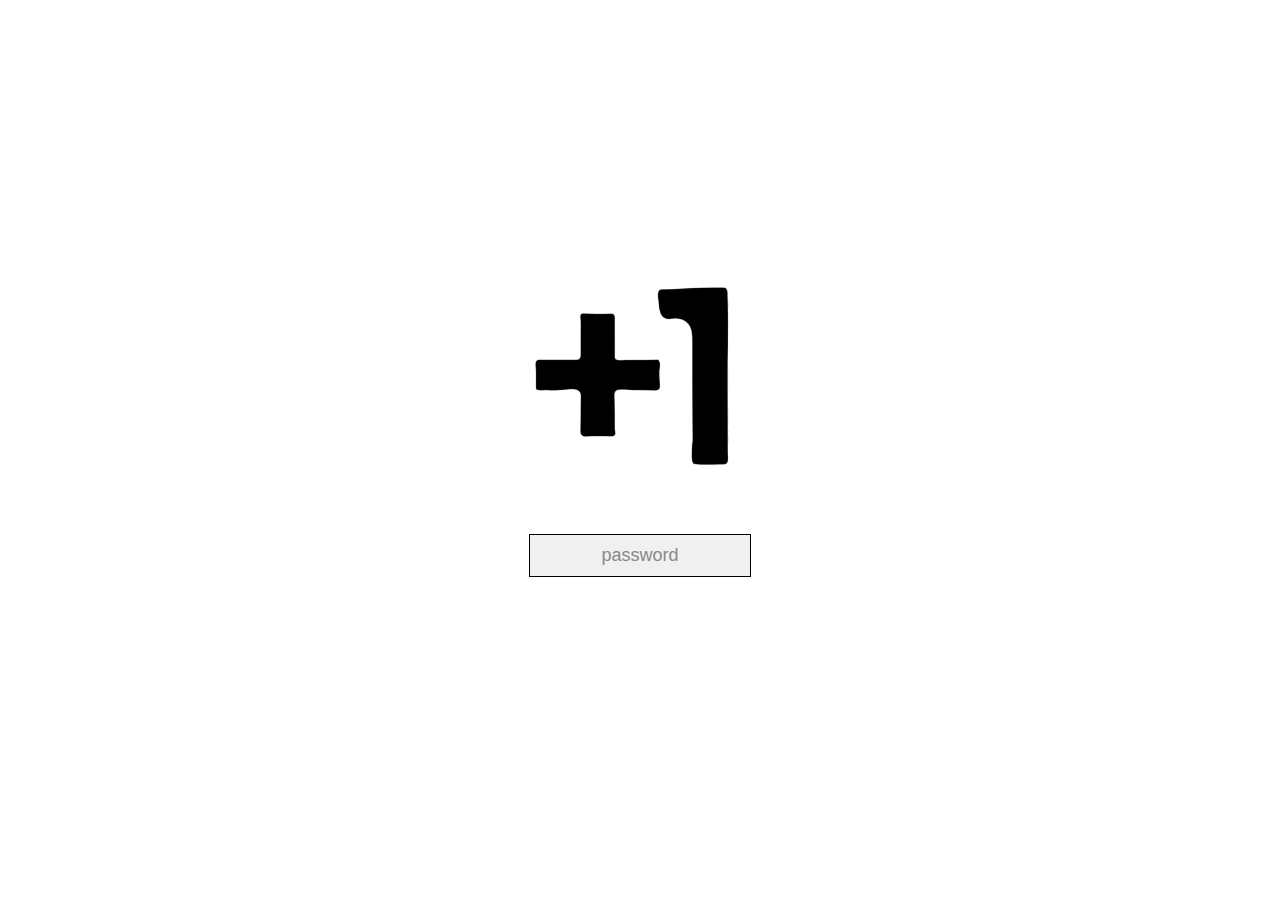
<file: index.html>
<!DOCTYPE html>
<html lang="en">
<head>
    <meta charset="UTF-8">
    <meta name="viewport" content="width=device-width, initial-scale=1.0">
    <title>Welcome to +1</title>
    <link rel="stylesheet" href="styles.css">
</head>
<body>
    <div class="container">
        <video class="video" autoplay muted loop playsinline>
            <source src="videos/company-video.mp4" type="video/mp4"> <!-- Replace "company-video.mp4" with your video filename -->
            <img src="images/company-logo.png" alt="Your company logo">
            Your browser does not support the video tag.
        </video>
        <input type="password" id="passwordInput" placeholder="password" autofocus> <!-- Input box for password -->
    </div>

    <script src="scripts.js"></script>
</body>
</html>
</file>
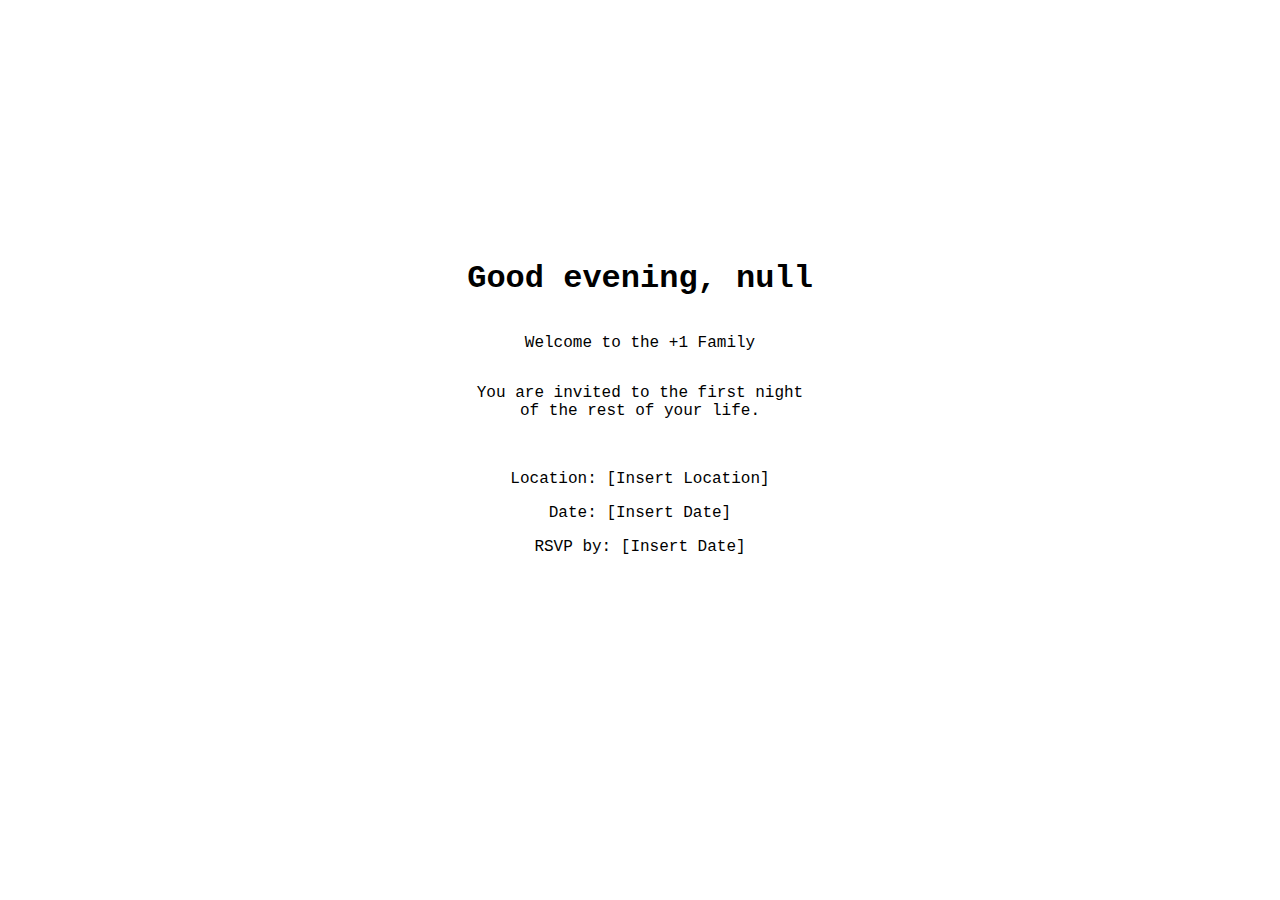
<file: welcome.html>
<!DOCTYPE html>
<html lang="en">
<head>
    <meta charset="UTF-8">
    <meta name="viewport" content="width=device-width, initial-scale=0.8">
    <title>Welcome to the +1 Family</title>
    <link rel="stylesheet" href="styles.css">
</head>
<body class="fade-in"> <!-- Apply the fade-in class to the body for the effect -->
    <div class="container">
        <h1 id="greeting"></h1>
        <p>Welcome to the +1 Family</p>
        <div class="invitation">
            <p>You are invited to the first night <br>
            of the rest of your life.</p>
            <p> </p><br>
            <p>Location: [Insert Location]</p>
            <p>Date: [Insert Date]</p>
            <p>RSVP by: [Insert Date]</p>
        </div>
    </div>

    <script>
        let userName = localStorage.getItem("userName");  // Get the saved user name
        let currentTime = new Date();
        let greetingText;

        // Determine the time of day
        if (currentTime.getHours() < 12) {
            greetingText = "Good morning";
        } else if (currentTime.getHours() < 18) {
            greetingText = "Good afternoon";
        } else {
            greetingText = "Good evening";
        }

        document.getElementById("greeting").innerText = `${greetingText}, ${userName}`;
    </script>
</body>
</html>
</file>
<file: styles.css>
body {
    background-color: white;
    font-family: 'Courier New', Courier, monospace;
    text-align: center;
    display: flex;
    justify-content: center;
    align-items: center;
    height: 90vh;
    margin: 0;
}

.container {
    display: flex;
    flex-direction: column; /* Stacks the video and input vertically */
    align-items: center;    /* Centers items horizontally */
}

.video {
    width: 300px; /* You can adjust this size based on your needs */
    margin-bottom: 1px;
}

#passwordInput {
    padding: 10px;
    font-size: 18px;
    width: 200px;
    text-align: center;
    outline: none;
    border: 1px solid black;
    background-color: #f0f0f0;
}

#passwordInput::placeholder {
    color: #888;
}

/* This class will apply a fading effect */
.fade-out {
    animation: fadeOut 1s forwards; /* 1s for the fade effect duration */
}

/* Define the keyframes for the fade-out animation */
@keyframes fadeOut {
    0% {
        opacity: 1;
    }
    100% {
        opacity: 0;
    }
}

/* Add a fade-in animation to be used on the welcome page */
.fade-in {
    animation: fadeIn 1s forwards; /* 1s for the fade-in effect duration */
}

@keyframes fadeIn {
    0% {
        opacity: 0;
    }
    100% {
        opacity: 1;
    }
}
</file>
